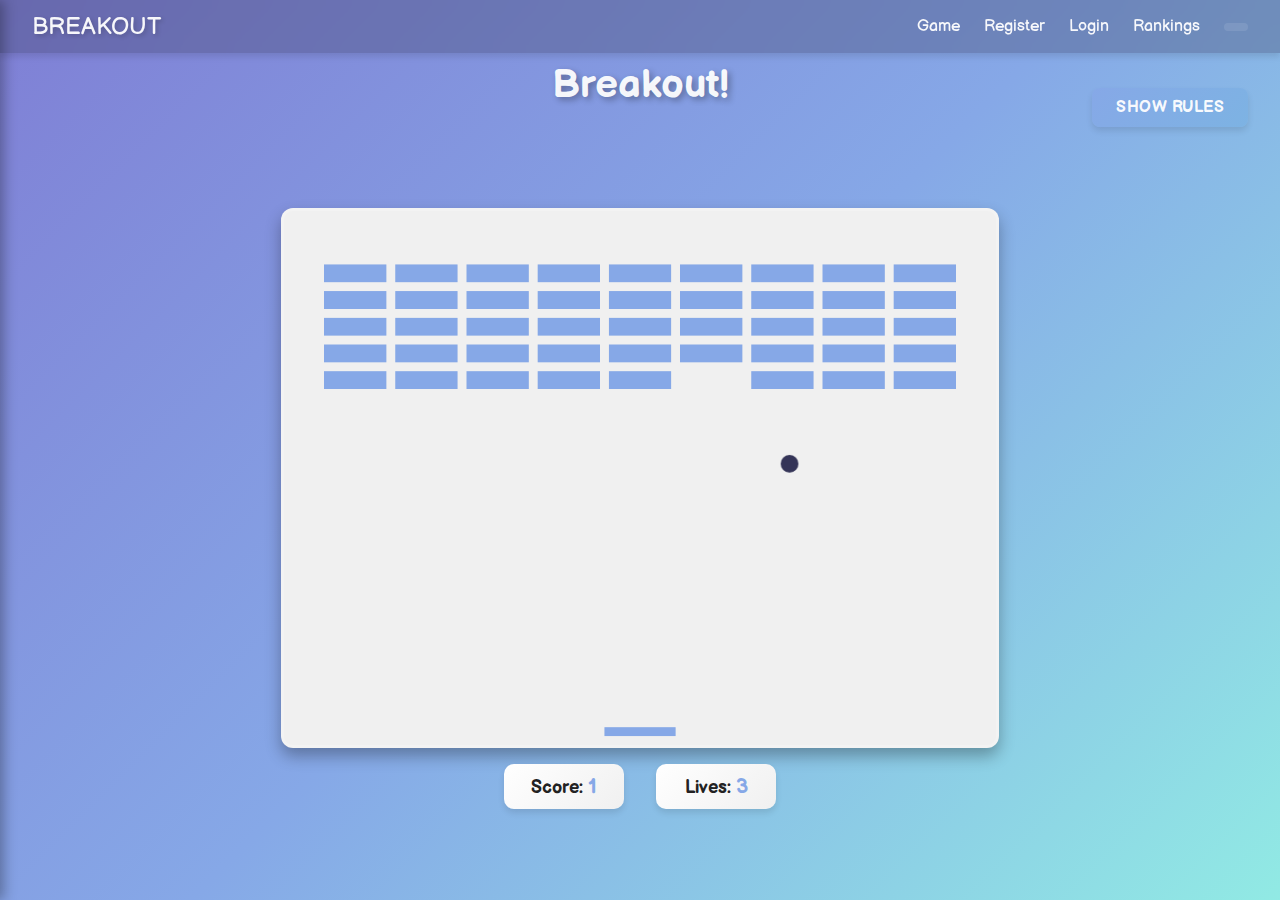
<file: index.html>
<!DOCTYPE html>
<html lang="en">
  <head>
    <!-- Tell the browser important information about this page -->
    <meta charset="UTF-8" />
    <meta name="viewport" content="width=device-width, initial-scale=1.0" />
    
    <!-- Connect the styling file to make the page look pretty -->
    <link rel="stylesheet" href="css/style.css" />
    
    <!-- What shows in the browser tab -->
    <title>Breakout Game</title>
  </head>
  
  <body>
    <!-- The navigation bar/menu at the top with links to all pages -->
    <nav class="nav">
      <!-- Left side: Game title -->
      <div class="nav-left">
        <a class="nav-brand" href="index.html"> BREAKOUT</a>
      </div>
      
      <!-- Right side: Links to other pages and user info -->
      <div class="nav-right">
        <a href="index.html">Game</a> <!-- Link to the main game page -->
        <a href="registration.html">Register</a> <!-- Link to registration page -->
        <a href="login.html">Login</a> <!-- Link to login page -->
        <a href="rankings.html">Rankings</a> <!-- Link to rankings page -->

        <!-- Shows who is logged in which is filled in by JavaScript -->
        <span id="user-info" class="user-info"></span>
        
        <!-- Logout button which is hidden until someone logs in -->
        <button id="logout-btn" class="btn small hidden">Logout</button>
      </div>
    </nav>

    <!-- Game header Title of the game -->
    <header class="page-header">
      <h1>Breakout!</h1>
    </header>

    <!-- Button thats shows how to play -->
    <button id="rules-btn" class="btn rules-btn">Show Rules</button>

    <!-- Slidebar for rules that slides in from left when "Show Rules" is clicked -->
    <div id="rules" class="rules" aria-hidden="true">
      <h2>How To Play</h2>
      <p>
        Use your <strong>left and right arrow keys</strong> to move the paddle and bounce the ball up to break the blocks.
      </p>
      <p>
        Break all the bricks to advance to the next level. Each level increases the ball speed!
      </p>
      <p>
        You have <strong>3 lives</strong>. If you miss the ball, you lose a life. When all lives are lost, the game ends and your score is saved.
      </p>
      
      <!-- Button to close the rules sidebar -->
      <button id="close-btn" class="btn">Close</button>
    </div>

    <!-- Area where the actual game is played -->
    <main class="game-area">
      <!-- Canvas: The drawing area where the game graphics appear -->
      <canvas id="canvas"></canvas>
      
      <!-- Shows score and lives remaining -->
      <div id="game-controls" class="game-controls">
        <div id="score-board">Score: <span id="score">0</span></div>
        <div id="lives-board">Lives: <span id="lives">3</span></div>
      </div>
    </main>

    <!-- Links the the JavaScript file for the game -->
    <script type="module" src="js/game.js"></script>
  </body>
</html>
</file>
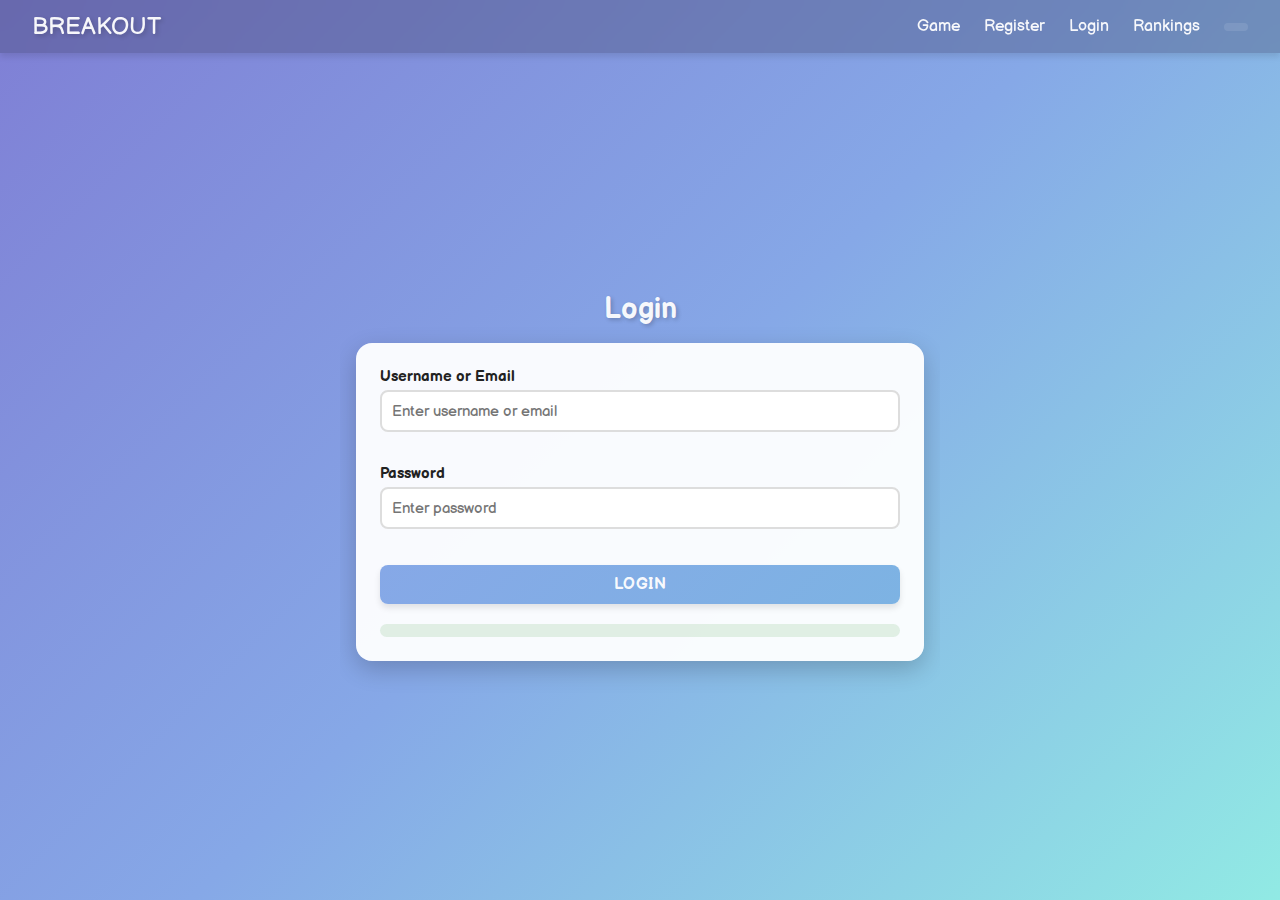
<file: login.html>
<!DOCTYPE html>
<html lang="en">
  <head>
    <!-- Tell the browser important information about this page -->
    <meta charset="UTF-8" />
    <meta name="viewport" content="width=device-width, initial-scale=1.0" />
    
    <!-- Connect the styling file to make the page look pretty -->
    <link rel="stylesheet" href="css/style.css" />
    
    <!-- What shows in the browser tab -->
    <title>Login - Breakout</title>
  </head>
  
  <body>
    <!-- The navigation bar/menu at the top with links to all pages -->
    <nav class="nav">
      <!-- Left side: Game title -->
      <div class="nav-left">
        <a class="nav-brand" href="index.html">BREAKOUT</a>
      </div>
      
      <!-- Right side: Links to other pages and user info -->
      <div class="nav-right">
        <a href="index.html">Game</a>
        <a href="registration.html">Register</a>
        <a href="login.html">Login</a>
        <a href="rankings.html">Rankings</a>
        <span id="user-info" class="user-info"></span>
        <button id="logout-btn" class="btn small hidden">Logout</button>
      </div>
    </nav>

    <!-- Login form where users sign in to their account -->
    <main class="form-page">
      <h2>Login</h2>
      
      <!-- Form gets username and password -->
      <form id="login-form" class="form-card" novalidate>
        
        <!-- Username input field -->
        <label>
          Username or Email
          <input type="text" id="login-username" name="username" placeholder="Enter username or email" />
          <!-- Shows error if username is wrong -->
          <small class="error" id="login-username-error"></small>
        </label>

        <!-- Password input field -->
        <label>
          Password
          <input type="password" id="login-password" name="password" placeholder="Enter password" />
          <!-- Shows error if password is wrong -->
          <small class="error" id="login-password-error"></small>
        </label>

        <!-- Submit button to log in -->
        <div class="form-actions">
          <button type="submit" class="btn">Login</button>
        </div>

        <!-- Success message shows when login is successful -->
        <div id="login-success" class="success"></div>
      </form>
    </main>

    <!-- Links the JavaScript file that handles login -->
    <script type="module" src="js/login.js"></script>
  </body>
</html>
</file>
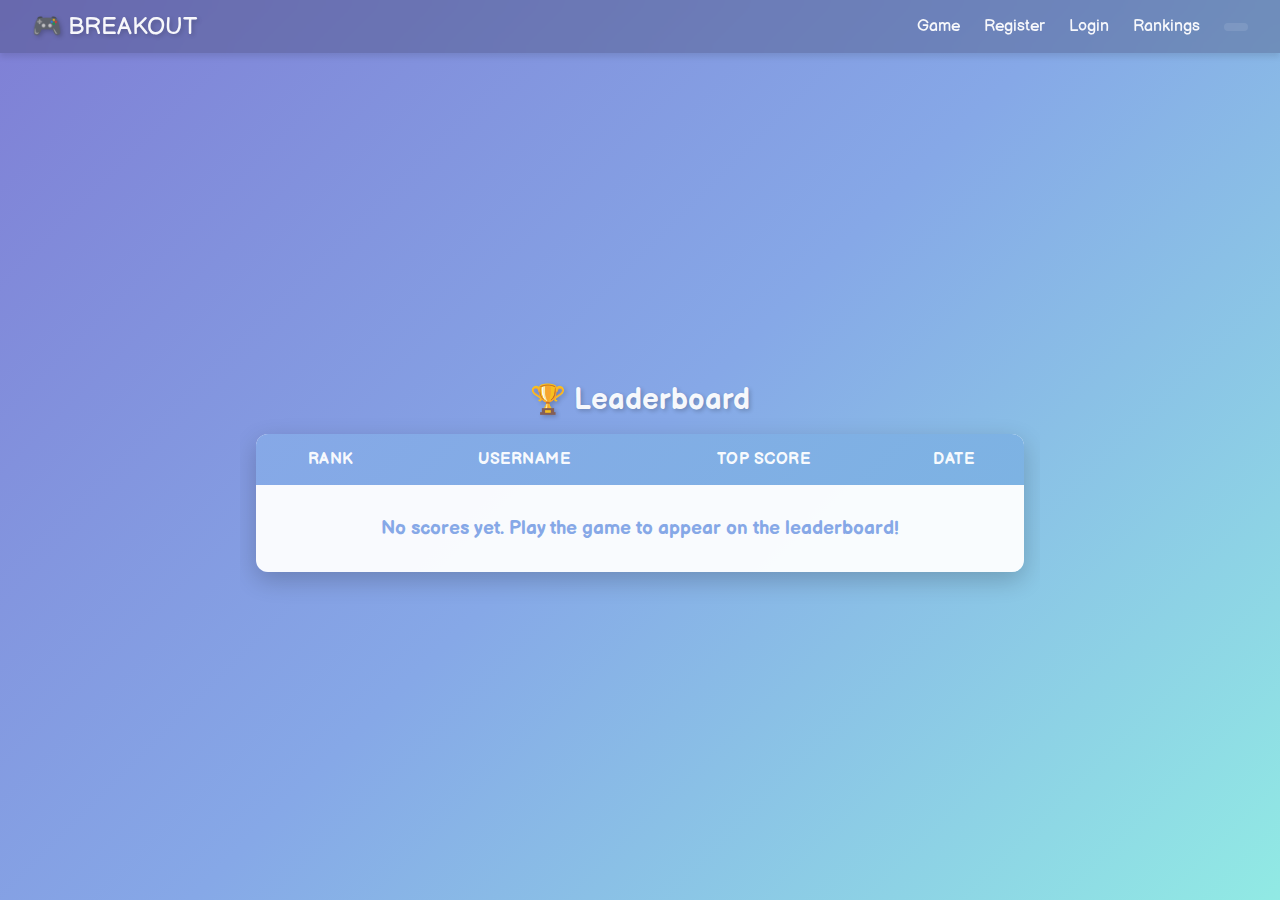
<file: rankings.html>
<!DOCTYPE html>
<html lang="en">
  <head>
    <!-- Tell the browser important information about this page -->
    <meta charset="UTF-8" />
    <meta name="viewport" content="width=device-width, initial-scale=1.0" />
    
    <!-- Connect the styling file to make the page look pretty -->
    <link rel="stylesheet" href="css/style.css" />
    
    <!-- What shows in the browser tab -->
    <title>Rankings - Breakout</title>
  </head>
  
  <body>
    <!-- The navigation bar/menu at the top with links to all pages -->
    <nav class="nav">
      <!-- Left side: Game title -->
      <div class="nav-left">
        <a class="nav-brand" href="index.html">🎮 BREAKOUT</a>
      </div>
      
      <!-- Right side: Links to other pages and user info -->
      <div class="nav-right">
        <a href="index.html">Game</a>
        <a href="registration.html">Register</a>
        <a href="login.html">Login</a>
        <a href="rankings.html">Rankings</a>
        <span id="user-info" class="user-info"></span>
        <button id="logout-btn" class="btn small hidden">Logout</button>
      </div>
    </nav>

    <!-- Leaderboard shows the best scores from all players -->
    <main class="rankings-page">
      <h2>🏆 Leaderboard</h2>
      
      <!-- Table displays players and their scores -->
      <table id="rankings-table" class="rankings-table">
        <!-- Column titles -->
        <thead>
          <tr>
            <th>Rank</th>
            <th>Username</th>
            <th>Top Score</th>
            <th>Date</th>
          </tr>
        </thead>
        
        <!-- Rows of data which is filled in by JavaScript -->
        <tbody>
          <!-- JavaScript will put player data here -->
        </tbody>
      </table>
    </main>

    <!-- Links the JavaScript file that loads scores and fills the table -->
    <script type="module" src="js/rankings.js"></script>
  </body>
</html>
</file>
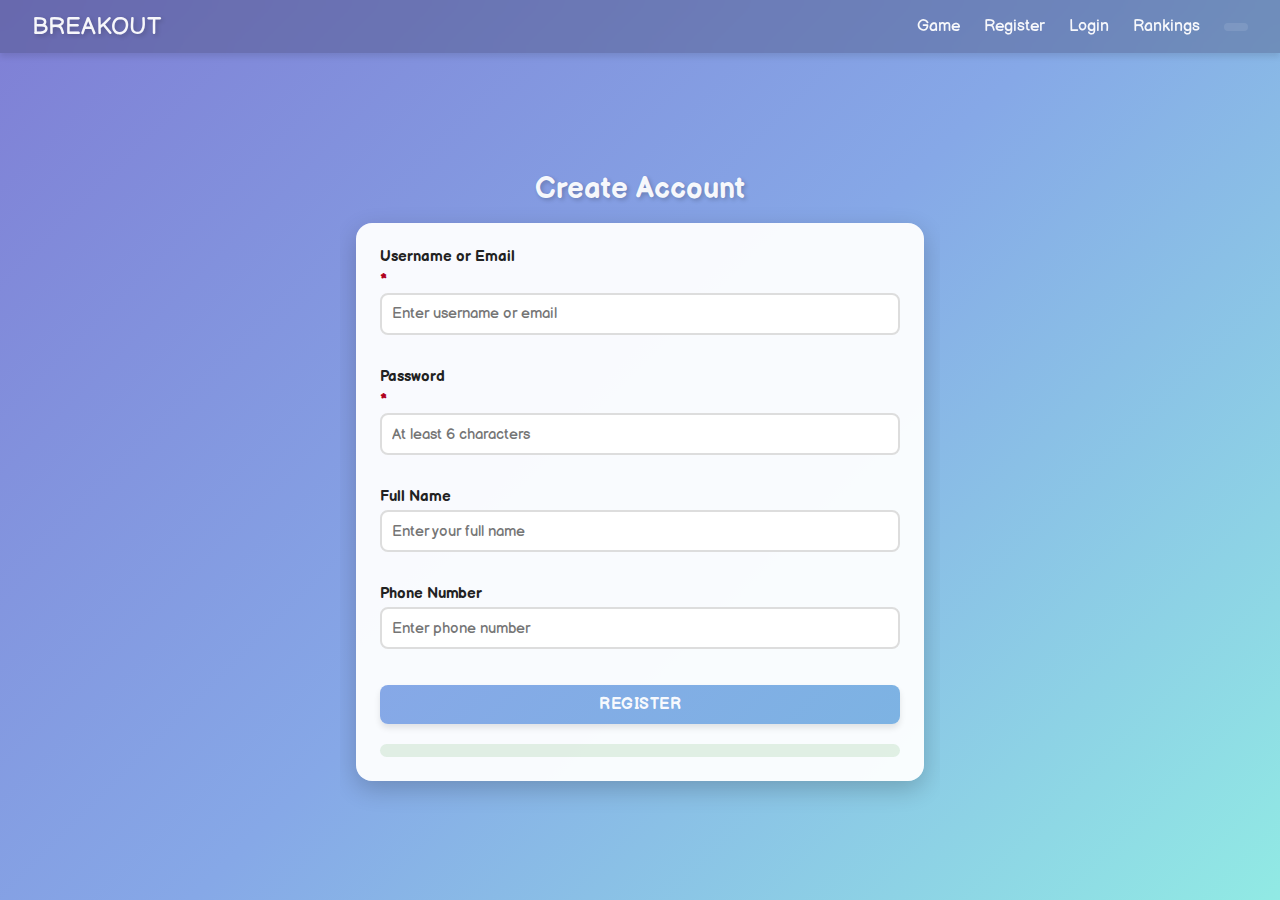
<file: registration.html>
<!DOCTYPE html>
<html lang="en">
  <head>
    <!-- Tell the browser important information about this page -->
    <meta charset="UTF-8" />
    <meta name="viewport" content="width=device-width, initial-scale=1.0" />
    
    <!-- Connect the styling file to make the page look pretty -->
    <link rel="stylesheet" href="css/style.css" />
    
    <!-- What shows in the browser tab -->
    <title>Register - Breakout</title>
  </head>
  
  <body>
    <!-- The navigation bar/menu at the top with links to all pages -->
    <nav class="nav">
      <!-- Left side: Game title -->
      <div class="nav-left">
        <a class="nav-brand" href="index.html">BREAKOUT</a>
      </div>
      
      <!-- Right side: Links to other pages and user info -->
      <div class="nav-right">
        <a href="index.html">Game</a>
        <a href="registration.html">Register</a>
        <a href="login.html">Login</a>
        <a href="rankings.html">Rankings</a>
        <span id="user-info" class="user-info"></span>
        <button id="logout-btn" class="btn small hidden">Logout</button>
      </div>
    </nav>

    <!-- Registration form where users create their account -->
    <main class="form-page">
      <h2>Create Account</h2>
      
      <!-- Form collects user information novalidate means we use JavaScript to check not browser -->
      <form id="register-form" class="form-card" novalidate>
        
        <!-- Username or email input field -->
        <label>
          Username or Email <span class="required">*</span>
          <input type="text" id="reg-username" name="username" placeholder="Enter username or email" />
          <!-- Error message appears here if something is wrong -->
          <small class="error" id="reg-username-error"></small>
        </label>

        <!-- Password input field -->
        <label>
          Password <span class="required">*</span>
          <input type="password" id="reg-password" name="password" placeholder="At least 6 characters" />
          <!-- Error message appears here if password is weak -->
          <small class="error" id="reg-password-error"></small>
        </label>

        <!-- Full name input field -->
        <label>
          Full Name
          <input type="text" id="reg-fullname" name="fullname" placeholder="Enter your full name" />
          <small class="error" id="reg-fullname-error"></small>
        </label>

        <!-- Phone number input field -->
        <label>
          Phone Number
          <input type="tel" id="reg-phone" name="phone" placeholder="Enter phone number" />
          <small class="error" id="reg-phone-error"></small>
        </label>

        <!-- Submit button to create account -->
        <div class="form-actions">
          <button type="submit" class="btn">Register</button>
        </div>

        <!-- Success message shows when registration is complete -->
        <div id="reg-success" class="success"></div>
      </form>
    </main>

    <!-- Links the JavaScript file that handles registration -->
    <script type="module" src="js/registration.js"></script>
  </body>
</html>
</file>
<file: css/style.css>
/*
  Breakout Game Stylesheet
  Makes the website look nice with colors buttons and layouts
*/

/* Import a fun font from Google */
@import url("https://fonts.googleapis.com/css2?family=Balsamiq+Sans:wght@400;700&display=swap");

/* CSS Variables - Colors used throughout the site */
:root {
  --background-color: #7f7fd5;  /* Purple */
  --background-secondary-color: #91eae4;  /* Teal */
  --canvas-color: #f0f0f0;  /* Light gray for game canvas */
  --text-color: rgba(255, 255, 255, 0.95);  /* White text */
  --sidebar-color: #343457;  /* Dark purple */
  --button-color: #86a8e7;  /* Blue for buttons */
  --hover-color: #7db3e3;  /* Lighter blue for hover */
  --success-color: #0a7b00;  /* Green for success messages */
  --error-color: #b00020;  /* Red for errors */
  --shadow: 0 4px 6px rgba(0,0,0,0.1);  /* Shadow effect */
}

/* Reset default browser styles */
* { 
  box-sizing: border-box;  /* Include padding and border in element width */
  margin: 0;
  padding: 0;
}

/* Main page background */
body {
  background: linear-gradient(135deg, var(--background-color), var(--button-color), var(--background-secondary-color));  /* Purple to blue to teal gradient */
  font-family: "Balsamiq Sans", cursive;
  display: flex;
  flex-direction: column;
  height: 100vh;  /* Full viewport height */
  overflow: hidden;  /* No scrolling */
  color: var(--text-color);
}


/* Navigation bar at the top */
.nav {
  width: 100%;
  display: flex;
  justify-content: space-between;  /* Space between left and right sides */
  align-items: center;
  padding: 0.75rem 2rem;
  background: rgba(52, 52, 87, 0.3);  /* Semi-transparent dark background */
  backdrop-filter: blur(10px);  /* Blur effect */
  box-shadow: var(--shadow);
}

.nav-left {
  display: flex;
  align-items: center;
}

/* Game logo/title in navbar */
.nav-brand {
  font-weight: 700;  /* Bold */
  font-size: 1.5rem;
  color: var(--text-color);
  text-decoration: none;  /* No underline */
  margin-right: 2rem;
  text-shadow: 2px 2px 4px rgba(0,0,0,0.2);
}

/* Right side of navbar with links */
.nav-right {
  display: flex;
  align-items: center;
  gap: 1.5rem;  /* Space between items */
}

/* Navbar links styling */
.nav a {
  color: var(--text-color);
  text-decoration: none;
  font-weight: 500;
  transition: all 0.3s ease;  /* Smooth animation */
}

/* Hover effect for navbar links */
.nav a:not(.nav-brand):hover {
  transform: translateY(-2px);  /* Lift up slightly */
  text-shadow: 0 2px 8px rgba(255,255,255,0.3);
}

/* User info display in navbar */
.user-info {
  font-size: 0.9rem;
  padding: 0.25rem 0.75rem;
  background: rgba(255,255,255,0.1);  /* Slightly visible background */
  border-radius: 20px;  /* Rounded pill shape */
}

/* Hidden elements are not displayed */
.hidden {
  display: none !important;
}


/* Buttons styling */
.btn {
  cursor: pointer;  /* Hand cursor on hover */
  border: none;
  padding: 0.625rem 1.5rem;
  background: linear-gradient(135deg, var(--button-color), var(--hover-color));  /* Gradient background */
  color: var(--text-color);
  border-radius: 8px;  /* Rounded corners */
  font-family: inherit;
  font-size: 1rem;
  font-weight: 600;  /* Semi-bold */
  transition: all 0.3s ease;
  box-shadow: var(--shadow);
  text-transform: uppercase;  /* ALL CAPS */
  letter-spacing: 0.5px;  /* Slight letter spacing */
}

/* Button hover effect */
.btn:hover {
  transform: translateY(-2px);  /* Lift up */
  box-shadow: 0 6px 12px rgba(0,0,0,0.2);  /* Bigger shadow */
  background: linear-gradient(135deg, var(--hover-color), var(--button-color));  /* Reverse gradient */
}

/* Button click effect */
.btn:active {
  transform: translateY(0);  /* Push down */
  box-shadow: 0 2px 4px rgba(0,0,0,0.1);  /* Smaller shadow */
}

/* Remove outline when button is focused */
.btn:focus {
  outline: none;
}

/* Small buttons like logout */
.btn.small {
  padding: 0.4rem 0.8rem;
  font-size: 0.85rem;
}

/* Show Rules button position */
.rules-btn {
  position: absolute;  /* Fixed position */
  top: 5.5rem;
  right: 2rem;
  z-index: 10;  /* On top of other elements */
}


/* Game page header */
.page-header {
  display: flex;
  flex-direction: column;
  align-items: center;  /* Center horizontally */
  justify-content: center;  /* Center vertically */
  padding: 0.5rem 0;
}

/* Breakout title */
.page-header h1 {
  font-size: 2.5rem;
  margin: 0;
  text-shadow: 3px 3px 6px rgba(0,0,0,0.3);  /* Shadow behind text */
}

/* Game area container */
.game-area {
  flex: 1;  /* Take remaining space */
  display: flex;
  flex-direction: column;
  align-items: center;
  justify-content: center;
  gap: 1rem;  /* Space between elements */
  padding: 1rem;
  overflow: hidden;  /* No scrolling */
}

/* Canvas where game is drawn */
canvas {
  background-color: var(--canvas-color);
  display: block;
  border-radius: 12px;
  box-shadow: 0 8px 16px rgba(0,0,0,0.3);
  max-width: 90vw;  /* Max 90% of viewport width */
  max-height: 60vh;  /* Max 60% of viewport height */
  border: 3px solid rgba(255,255,255,0.2);  /* Slight white border */
}

/* Score and Lives container */
.game-controls {
  display: flex;
  gap: 2rem;  /* Space between score and lives */
  align-items: center;
}

/* Score and Lives display boxes */
#score-board, #lives-board {
  background: linear-gradient(135deg, #fff, #f0f0f0);  /* White gradient */
  padding: 0.6rem 1.2rem;
  border-radius: 10px;
  color: #222;  /* Dark text */
  font-weight: 700;
  font-size: 1.1rem;
  box-shadow: var(--shadow);
  min-width: 120px;
  text-align: center;
}

/* Score and Lives numbers */
#score-board span, #lives-board span {
  color: var(--button-color);  /* Blue color */
  font-size: 1.3rem;  /* Bigger */
}


/* Rules sidebar that slides in from left */
.rules {
  position: fixed;  /* Stay in place */
  top: 0;
  left: 0;
  background: linear-gradient(180deg, var(--sidebar-color), #2a2a45);  /* Dark gradient */
  color: var(--text-color);
  height: 100vh;  /* Full height */
  width: 400px;
  padding: 2rem;
  transform: translateX(-400px);  /* Hidden off-screen to left */
  transition: transform 0.4s cubic-bezier(0.4, 0, 0.2, 1);  /* Smooth slide animation */
  box-shadow: 4px 0 12px rgba(0,0,0,0.3);
  z-index: 1000;  /* On top of everything */
  overflow-y: auto;  /* Scroll if content too long */
}

/* Show the rules sidebar */
.rules.show {
  transform: translateX(0);  /* Slide into view */
}

.rules h2 {
  margin-bottom: 1rem;
  font-size: 1.8rem;
}

.rules p {
  margin-bottom: 1rem;
  line-height: 1.6;  /* Spacing between lines */
}

.rules .btn {
  margin-top: 1rem;
  width: 100%;  /* Full width button */
}


/* Forms container for registration and login */
.form-page, .rankings-page {
  flex: 1;  /* Take available space */
  width: 100%;
  max-width: 600px;  /* Not too wide */
  margin: 0 auto;  /* Center on page */
  padding: 1rem;
  display: flex;
  flex-direction: column;
  justify-content: center;
  overflow: hidden;  /* No scrolling */
}

/* Form titles */
.form-page h2, .rankings-page h2 {
  text-align: center;
  margin-bottom: 1rem;
  font-size: 1.8rem;
  text-shadow: 2px 2px 4px rgba(0,0,0,0.2);
}

/* White card that holds the form */
.form-card {
  display: flex;
  flex-direction: column;
  gap: 0.75rem;  /* Space between fields */
  background: rgba(255,255,255,0.95);  /* Almost white */
  color: #222;  /* Dark text */
  padding: 1.5rem;
  border-radius: 16px;
  box-shadow: 0 8px 24px rgba(0,0,0,0.2);
  max-height: calc(100vh - 200px);  /* Don't be too tall */
  overflow-y: auto;  /* Scroll if needed */
}

/* Labels for input fields */
.form-card label {
  display: flex;
  flex-direction: column;
  gap: 0.25rem;
  font-weight: 600;  /* Bold */
  font-size: 0.95rem;
}

/* Red asterisk for required fields */
.required {
  color: var(--error-color);  /* Red */
}

/* Input boxes where you type */
.form-card input {
  width: 100%;
  padding: 0.6rem;
  border-radius: 8px;
  border: 2px solid #ddd;  /* Light gray border */
  font-size: 0.95rem;
  font-family: inherit;
  transition: border-color 0.3s ease;
}

/* When you click in an input box */
.form-card input:focus {
  outline: none;
  border-color: var(--button-color);  /* Blue border */
  box-shadow: 0 0 0 3px rgba(134, 168, 231, 0.1);  /* Subtle glow */
}

.form-actions {
  text-align: center;
  margin-top: 0.25rem;
}

.form-actions .btn {
  width: 100%;  /* Full width button */
}

/* Error messages in red */
.error {
  color: var(--error-color);
  font-size: 0.8rem;
  min-height: 0.9rem;  /* Reserve space even when empty */
  margin-top: 0.1rem;
}

/* Success messages in green */
.success {
  color: var(--success-color);
  font-weight: 600;
  text-align: center;
  margin-top: 0.5rem;
  padding: 0.4rem;
  background: rgba(10, 123, 0, 0.1);  /* Light green background */
  border-radius: 8px;
  font-size: 0.9rem;
}


/* Rankings page leaderboard */
.rankings-page {
  max-width: 800px;  /* Wider for table */
}

.rankings-table {
  width: 100%;
  border-collapse: collapse;  /* No gaps between cells */
  background: rgba(255,255,255,0.95);
  color: #222;
  border-radius: 12px;
  overflow: hidden;  /* Hide overflow for rounded corners */
  box-shadow: 0 8px 24px rgba(0,0,0,0.2);
}

/* Table header with column titles */
.rankings-table thead {
  background: linear-gradient(135deg, var(--button-color), var(--hover-color));  /* Gradient header */
  color: var(--text-color);
}

.rankings-table th {
  padding: 1rem;
  font-weight: 700;
  text-transform: uppercase;  /* ALL CAPS */
  letter-spacing: 0.5px;
}

/* Table data cells */
.rankings-table td {
  padding: 0.875rem 1rem;
  border-bottom: 1px solid #eee;  /* Light line between rows */
  text-align: center;
}

/* Hover effect on table rows */
.rankings-table tbody tr:hover {
  background: rgba(134, 168, 231, 0.1);  /* Light blue highlight */
  transition: background 0.2s ease;
}

/* Last row has no border */
.rankings-table tbody tr:last-child td {
  border-bottom: none;
}

/* Rank column special styling */
.rankings-table td:first-child {
  font-weight: 700;
  font-size: 1.2rem;
  color: var(--button-color);  /* Blue color */
}


/* Responsive design for smaller screens */
@media (max-height: 700px) {  /* Short screens */
  .page-header h1 {
    font-size: 1.8rem;  /* Smaller title */
  }
  .game-controls {
    gap: 1rem;  /* Less space */
  }
  #score-board, #lives-board {
    font-size: 0.9rem;  /* Smaller text */
    padding: 0.4rem 0.8rem;
  }
}

@media (max-width: 768px) {  /* Narrow screens like phones */
  .nav {
    padding: 0.5rem 1rem;  /* Less padding */
    flex-wrap: wrap;  /* Allow wrapping */
  }
  .nav-right {
    gap: 0.75rem;  /* Less space */
    font-size: 0.9rem;  /* Smaller text */
  }
  .rules {
    width: 90vw;  /* Wider sidebar */
    transform: translateX(-100vw);  /* Hide further left */
  }
  .rules-btn {
    top: 4.5rem;
    right: 1rem;
  }
  canvas {
    max-width: 95vw;  /* Almost full width */
  }
}
</file>
